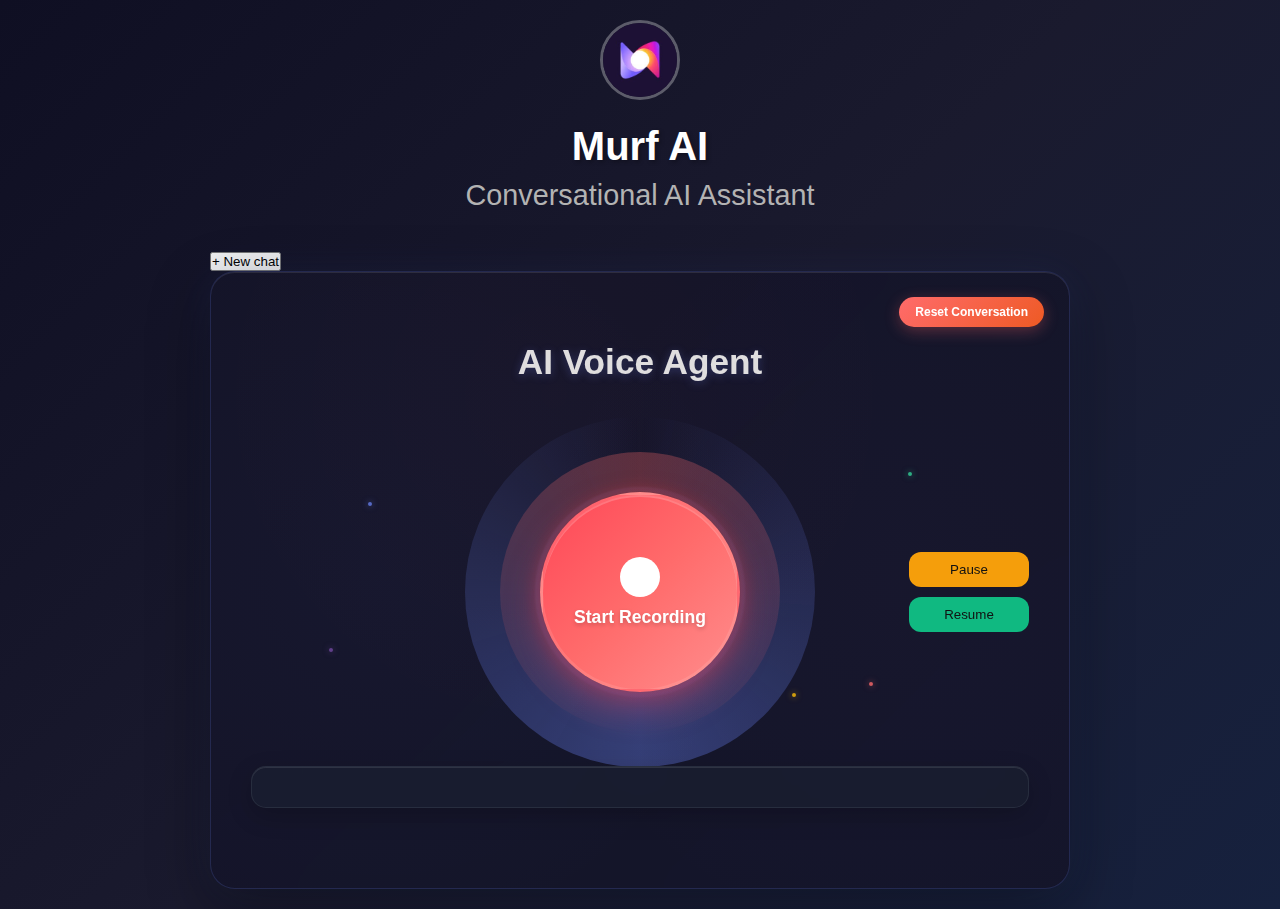
<file: index.html>
<!DOCTYPE html>
<html lang="en">
<head>
    <meta charset="UTF-8">

    <meta name="viewport" content="width=device-width, initial-scale=1.0">
    <title>Task-12 Murf AI 30-Day Challenge</title>
    <link rel="icon" href="static/logo.jpeg" type="image/jpeg">
    <link rel="stylesheet" href="static/styles.css">
</head>
<body>
    <div class="container app-layout">
        <header>
            <img src="static/logo.jpeg" alt="Murf AI Logo" class="logo">
            <h1>Murf AI</h1>
            <h2>Conversational AI Assistant</h2>
            <!-- <p> </p> -->
        </header>
        
        <div class="content">
            <!-- Sidebar: ChatGPT-like sessions list -->
            <aside class="sidebar" id="sidebar">
                <div class="sidebar-header">
                    <button id="newChatBtn" class="new-chat-btn" type="button">+ New chat</button>
                </div>
                <nav id="sessionsList" class="sessions-list">
                    <!-- Sessions rendered here -->
                </nav>
            </aside>

            <main class="main-pane">
            <div class="voice-agent">
                <div class="reset-container">
                    <button id="resetBtn" class="reset-button" type="button">
                        <span class="reset-text">Reset Conversation</span>
                    </button>
                </div>
                <h1>AI Voice Agent</h1>
                <div class="main-controls" style="position: relative; display: flex; justify-content: center; align-items: center; margin-bottom: 24px; min-height: 300px;">
                    <div class="particle"></div>
                    <div class="particle"></div>
                    <div class="particle"></div>
                    <div class="particle"></div>
                    <div class="particle"></div>
                    <button id="recordBtn" class="record-button" type="button">
                        <div class="record-icon">
                            <div class="record-dot"></div>
                        </div>
                        <span class="record-text">Start Recording</span>
                    </button>
                    <div style="position: absolute; right: 0; top: 50%; transform: translateY(-50%); display:flex; flex-direction:column; gap:10px; align-items:center;">
                        <button id="pauseBtn" type="button" style="background:#f59e0b;color:#111;border:none;border-radius:12px;padding:10px 14px;cursor:pointer; min-width:120px;">Pause</button>
                        <button id="resumeBtn" type="button" style="background:#10b981;color:#111;border:none;border-radius:12px;padding:10px 14px;cursor:pointer; min-width:120px;">Resume</button>
                    </div>
                </div>
                <div class="recording-indicator hidden" id="recordingIndicator">
                    <div class="recording-dot"></div>
                    <span id="recordingText">Recording in progress...</span>
                </div>
                <div class="processing-indicator hidden" id="processingIndicator">
                    <div class="spinner"></div>
                    <span id="processingText">Processing...</span>
                </div>
                
                <!-- Chat Container for conversation history -->
                <div id="chatContainer"></div>
                
                
                <div id="transcribeContainer" class="hidden">
                    <button id="transcribeBtn" type="button" class="hidden-button">Re-process Echo</button>
                    <p id="transcribingStatus" class="hidden">Processing echo...</p>
                </div>
                <div id="transcriptionResult" class="result hidden">
                    <h3 id="resultTitle">What you said:</h3>
                    <p id="transcriptionText"></p>
                    <div id="llmResponseSection" class="hidden">
                        <h3>AI Response:</h3>
                        <p id="llmResponseText"></p>
                    </div>
                    <div id="chatInfo" class="hidden">
                        <p><small>Messages in conversation: <span id="messageCount">0</span></small></p>
                    </div>
                </div>
                
                <div id="error" class="error hidden">
                    <h3>Error</h3>
                    <p id="errorMessage"></p>
                </div>
            </div>

            </main>
        </div>
    </div>
    <script src="/static/script.js?v=3.2.0"></script>
</body>
</html>
</file>
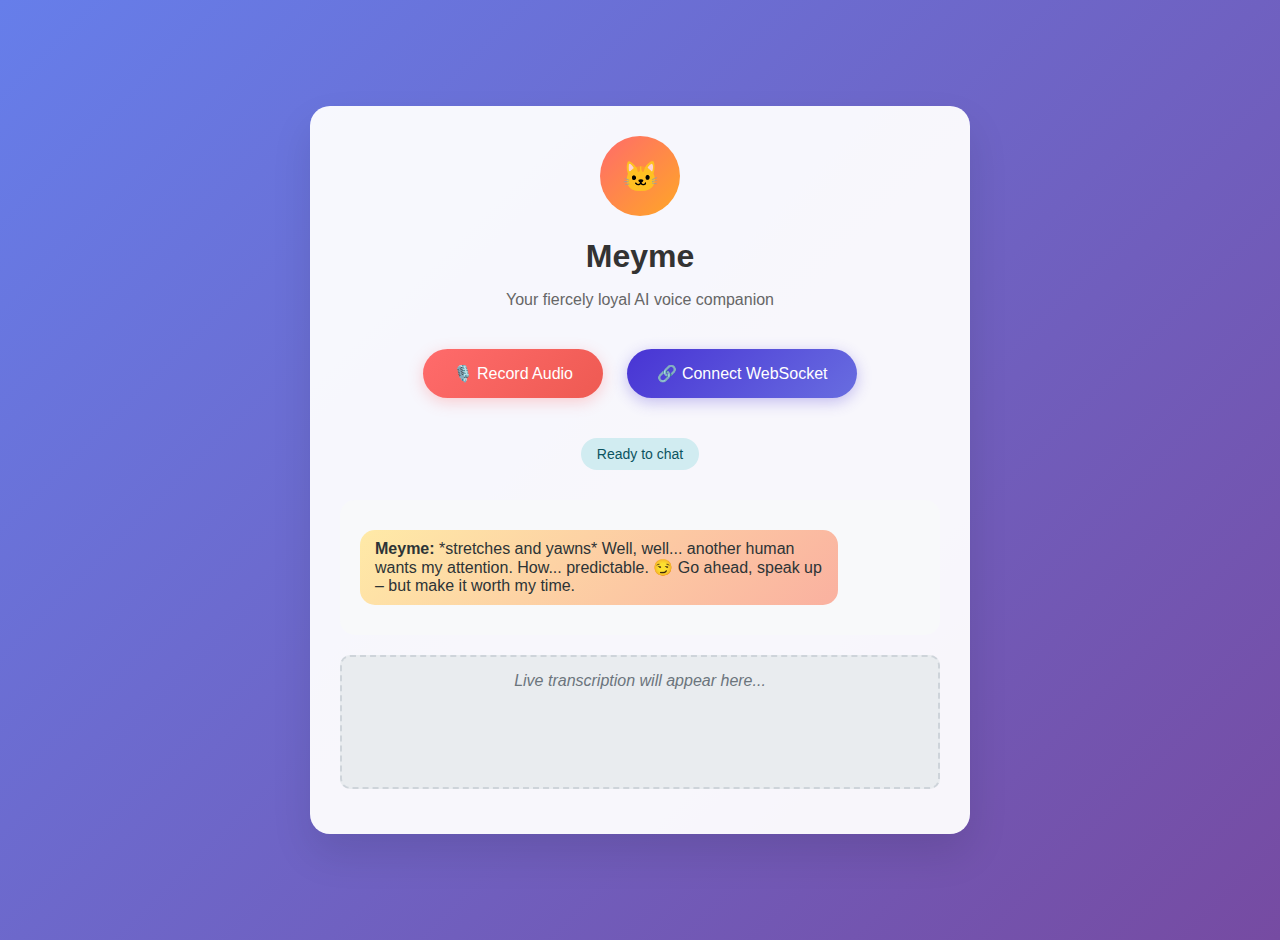
<file: templates/index.html>
<!DOCTYPE html>
<html lang="en">
<head>
    <meta charset="UTF-8">
    <meta name="viewport" content="width=device-width, initial-scale=1.0">
    <title>Meyme - AI Voice Agent</title>
    <style>
        body {
            font-family: -apple-system, BlinkMacSystemFont, 'Segoe UI', Roboto, sans-serif;
            background: linear-gradient(135deg, #667eea 0%, #764ba2 100%);
            margin: 0;
            padding: 20px;
            min-height: 100vh;
            display: flex;
            justify-content: center;
            align-items: center;
        }
        
        .container {
            background: rgba(255, 255, 255, 0.95);
            border-radius: 20px;
            padding: 30px;
            box-shadow: 0 20px 40px rgba(0,0,0,0.1);
            max-width: 600px;
            width: 100%;
            text-align: center;
        }
        
        .logo {
            width: 80px;
            height: 80px;
            background: linear-gradient(135deg, #ff6b6b, #ffa726);
            border-radius: 50%;
            margin: 0 auto 20px;
            display: flex;
            align-items: center;
            justify-content: center;
            font-size: 30px;
        }
        
        h1 {
            color: #333;
            margin-bottom: 10px;
            font-weight: 700;
        }
        
        .subtitle {
            color: #666;
            margin-bottom: 30px;
            font-size: 16px;
        }
        
        .audio-controls {
            margin: 20px 0;
        }
        
        .record-btn {
            background: linear-gradient(135deg, #ff6b6b, #ee5a52);
            color: white;
            border: none;
            border-radius: 50px;
            padding: 15px 30px;
            font-size: 16px;
            cursor: pointer;
            margin: 10px;
            transition: all 0.3s ease;
            box-shadow: 0 4px 15px rgba(255, 107, 107, 0.3);
        }
        
        .record-btn:hover {
            transform: translateY(-2px);
            box-shadow: 0 6px 20px rgba(255, 107, 107, 0.4);
        }
        
        .record-btn.recording {
            background: linear-gradient(135deg, #ff4757, #c44569);
            animation: pulse 1.5s infinite;
        }
        
        @keyframes pulse {
            0% { box-shadow: 0 4px 15px rgba(255, 107, 107, 0.3); }
            50% { box-shadow: 0 4px 25px rgba(255, 107, 107, 0.6); }
            100% { box-shadow: 0 4px 15px rgba(255, 107, 107, 0.3); }
        }
        
        .websocket-btn {
            background: linear-gradient(135deg, #4834d4, #686de0);
            color: white;
            border: none;
            border-radius: 50px;
            padding: 15px 30px;
            font-size: 16px;
            cursor: pointer;
            margin: 10px;
            transition: all 0.3s ease;
            box-shadow: 0 4px 15px rgba(72, 52, 212, 0.3);
        }
        
        .websocket-btn:hover {
            transform: translateY(-2px);
            box-shadow: 0 6px 20px rgba(72, 52, 212, 0.4);
        }
        
        .websocket-btn.connected {
            background: linear-gradient(135deg, #0be881, #00d2d3);
        }
        
        .chat-container {
            background: #f8f9fa;
            border-radius: 15px;
            padding: 20px;
            margin: 20px 0;
            max-height: 300px;
            overflow-y: auto;
            text-align: left;
        }
        
        .message {
            margin: 10px 0;
            padding: 10px 15px;
            border-radius: 15px;
            max-width: 80%;
        }
        
        .message.user {
            background: linear-gradient(135deg, #667eea, #764ba2);
            color: white;
            margin-left: auto;
        }
        
        .message.assistant {
            background: linear-gradient(135deg, #ffeaa7, #fab1a0);
            color: #2d3436;
        }
        
        .transcript-area {
            background: #e9ecef;
            border-radius: 10px;
            padding: 15px;
            margin: 15px 0;
            min-height: 100px;
            border: 2px dashed #ced4da;
            font-style: italic;
            color: #6c757d;
        }
        
        .status {
            margin: 10px 0;
            padding: 8px 16px;
            border-radius: 20px;
            font-size: 14px;
            display: inline-block;
        }
        
        .status.info {
            background: #d1ecf1;
            color: #0c5460;
        }
        
        .status.success {
            background: #d4edda;
            color: #155724;
        }
        
        .status.error {
            background: #f8d7da;
            color: #721c24;
        }
        
        .audio-player {
            margin: 15px 0;
            width: 100%;
        }
    </style>
</head>
<body>
    <div class="container">
        <div class="logo">🐱</div>
        <h1>Meyme</h1>
        <p class="subtitle">Your fiercely loyal AI voice companion</p>
        
        <div class="audio-controls">
            <button id="recordBtn" class="record-btn">🎙️ Record Audio</button>
            <button id="wsBtn" class="websocket-btn">🔗 Connect WebSocket</button>
        </div>
        
        <div id="status" class="status info">Ready to chat</div>
        
        <div id="chatContainer" class="chat-container">
            <div class="message assistant">
                <strong>Meyme:</strong> *stretches and yawns* Well, well... another human wants my attention. How... predictable. 😏 Go ahead, speak up – but make it worth my time.
            </div>
        </div>
        
        <div id="transcriptArea" class="transcript-area">
            Live transcription will appear here...
        </div>
        
        <audio id="audioPlayer" class="audio-player" controls style="display: none;"></audio>
    </div>

    <script>
        let isRecording = false;
        let mediaRecorder = null;
        let audioChunks = [];
        let websocket = null;
        let isWebSocketConnected = false;
        
        const recordBtn = document.getElementById('recordBtn');
        const wsBtn = document.getElementById('wsBtn');
        const status = document.getElementById('status');
        const chatContainer = document.getElementById('chatContainer');
        const transcriptArea = document.getElementById('transcriptArea');
        const audioPlayer = document.getElementById('audioPlayer');
        
        // Generate session ID
        const sessionId = 'session_' + Date.now();
        
        // Record Audio for Chat Pipeline
        recordBtn.addEventListener('click', async () => {
            if (!isRecording) {
                startRecording();
            } else {
                stopRecording();
            }
        });
        
        // WebSocket Connection
        wsBtn.addEventListener('click', () => {
            if (!isWebSocketConnected) {
                connectWebSocket();
            } else {
                disconnectWebSocket();
            }
        });
        
        async function startRecording() {
            try {
                const stream = await navigator.mediaDevices.getUserMedia({ audio: true });
                mediaRecorder = new MediaRecorder(stream);
                audioChunks = [];
                
                mediaRecorder.ondataavailable = (event) => {
                    audioChunks.push(event.data);
                };
                
                mediaRecorder.onstop = async () => {
                    const audioBlob = new Blob(audioChunks, { type: 'audio/webm' });
                    await sendAudioToChat(audioBlob);
                };
                
                mediaRecorder.start();
                isRecording = true;
                recordBtn.textContent = '⏹️ Stop Recording';
                recordBtn.classList.add('recording');
                updateStatus('Recording...', 'info');
                
            } catch (error) {
                console.error('Error starting recording:', error);
                updateStatus('Microphone access denied', 'error');
            }
        }
        
        function stopRecording() {
            if (mediaRecorder && isRecording) {
                mediaRecorder.stop();
                mediaRecorder.stream.getTracks().forEach(track => track.stop());
                isRecording = false;
                recordBtn.textContent = '🎙️ Record Audio';
                recordBtn.classList.remove('recording');
                updateStatus('Processing...', 'info');
            }
        }
        
        async function sendAudioToChat(audioBlob) {
            const formData = new FormData();
            formData.append('audio_file', audioBlob, 'audio.webm');
            
            try {
                updateStatus('Sending to Meyme...', 'info');
                
                const response = await fetch(`/agent/chat/${sessionId}`, {
                    method: 'POST',
                    body: formData
                });
                
                if (response.ok) {
                    const result = await response.json();
                    
                    // Add user message
                    addMessage('user', result.transcript || 'Audio processed');
                    
                    // Add Meyme's response
                    addMessage('assistant', result.text);
                    
                    // Play audio response
                    if (result.audio_url) {
                        playAudio(result.audio_url);
                    }
                    
                    updateStatus('Chat completed', 'success');
                    
                } else {
                    updateStatus('Chat failed', 'error');
                }
                
            } catch (error) {
                console.error('Chat error:', error);
                updateStatus('Connection error', 'error');
            }
        }
        
        function connectWebSocket() {
            const protocol = window.location.protocol === 'https:' ? 'wss:' : 'ws:';
            const wsUrl = `${protocol}//${window.location.host}/ws`;
            
            websocket = new WebSocket(wsUrl);
            
            websocket.onopen = async () => {
                isWebSocketConnected = true;
                wsBtn.textContent = '🔴 Disconnect';
                wsBtn.classList.add('connected');
                updateStatus('WebSocket connected - listening...', 'success');
                transcriptArea.innerHTML = 'Connected! Start speaking...';
                
                // Start audio streaming
                const stream = await navigator.mediaDevices.getUserMedia({ 
                    audio: { 
                        sampleRate: 16000,
                        channelCount: 1 
                    } 
                });
                
                const mediaRecorder = new MediaRecorder(stream);
                
                mediaRecorder.ondataavailable = (event) => {
                    if (websocket.readyState === WebSocket.OPEN && event.data.size > 0) {
                        websocket.send(event.data);
                    }
                };
                
                mediaRecorder.start(100); // Send data every 100ms
            };
            
            websocket.onmessage = (event) => {
                const data = JSON.parse(event.data);
                
                if (data.type === 'transcript') {
                    if (data.end_of_turn && data.transcript) {
                        transcriptArea.innerHTML = `<strong>Final:</strong> ${data.transcript}`;
                        addMessage('user', data.transcript);
                    } else if (data.transcript) {
                        transcriptArea.innerHTML = `<em>Speaking:</em> ${data.transcript}`;
                    }
                }
                
                if (data.type === 'turn_end') {
                    console.log('Turn ended with confidence:', data.confidence);
                    updateStatus(`Turn ended (${Math.round(data.confidence * 100)}% confidence)`, 'info');
                }
            };
            
            websocket.onclose = () => {
                isWebSocketConnected = false;
                wsBtn.textContent = '🔗 Connect WebSocket';
                wsBtn.classList.remove('connected');
                updateStatus('WebSocket disconnected', 'info');
                transcriptArea.innerHTML = 'Live transcription will appear here...';
            };
            
            websocket.onerror = (error) => {
                console.error('WebSocket error:', error);
                updateStatus('WebSocket error', 'error');
            };
        }
        
        function disconnectWebSocket() {
            if (websocket) {
                websocket.close();
            }
        }
        
        function addMessage(role, content) {
            const messageDiv = document.createElement('div');
            messageDiv.className = `message ${role}`;
            messageDiv.innerHTML = `<strong>${role === 'user' ? 'You' : 'Meyme'}:</strong> ${content}`;
            chatContainer.appendChild(messageDiv);
            chatContainer.scrollTop = chatContainer.scrollHeight;
        }
        
        function updateStatus(message, type) {
            status.textContent = message;
            status.className = `status ${type}`;
        }
        
        function playAudio(audioUrl) {
            audioPlayer.src = audioUrl;
            audioPlayer.style.display = 'block';
            audioPlayer.play().catch(console.error);
        }
    </script>
</body>
</html>
</file>
<file: static/styles.css>
* {
    margin: 0;
    padding: 0;
    box-sizing: border-box;
}

body {
    font-family: 'Inter', -apple-system, BlinkMacSystemFont, 'Segoe UI', Roboto, sans-serif;
    background: linear-gradient(135deg, #0f0f23 0%, #1a1a2e 50%, #16213e 100%);
    min-height: 100vh;
    color: #e0e0e0;
    overflow-x: hidden;
}

.container {
    max-width: 900px;
    margin: 0 auto;
    padding: 20px;
    width: 100%;
    box-sizing: border-box;
}

header {
    text-align: center;
    margin-bottom: 40px;
    color: white;
}

.logo {
    width: 80px;
    height: 80px;
    border-radius: 50%;
    margin-bottom: 20px;
    border: 3px solid rgba(255, 255, 255, 0.3);
}

header h1 {
    font-size: 2.5rem;
    margin-bottom: 10px;
    text-shadow: 2px 2px 4px rgba(0, 0, 0, 0.3);
}

header h2 {
    font-size: 1.8rem;
    margin-bottom: 10px;
    color: #b3b3b3;
    font-weight: 400;
}

header p {
    font-size: 1.2rem;
    opacity: 0.9;
}

main {
    display: grid;
    grid-template-columns: 1fr;
    gap: 30px;
}

.voice-agent {
    background: rgba(20, 20, 40, 0.85);
    backdrop-filter: blur(20px);
    padding: 50px 40px 60px 40px;
    min-height: 600px;
    border-radius: 25px;
    box-shadow: 
        0 20px 60px rgba(0, 0, 0, 0.4),
        0 0 40px rgba(102, 126, 234, 0.1),
        inset 0 1px 0 rgba(255, 255, 255, 0.1);
    border: 1px solid rgba(102, 126, 234, 0.2);
    position: relative;
    overflow: hidden;
}

.voice-agent::before {
    content: '';
    position: absolute;
    top: 0;
    left: 0;
    right: 0;
    bottom: 0;
    background: 
        radial-gradient(circle at 20% 50%, rgba(102, 126, 234, 0.03) 0%, transparent 50%),
        radial-gradient(circle at 80% 50%, rgba(118, 75, 162, 0.03) 0%, transparent 50%),
        radial-gradient(circle at 40% 20%, rgba(255, 107, 107, 0.02) 0%, transparent 50%);
    animation: bgPulse 8s ease-in-out infinite;
    pointer-events: none;
}

.voice-agent h1 {
    text-align: center;
    margin-bottom: 40px;
    margin-top: 20px;
    color: #e0e0e0;
    font-size: 2.2rem;
    font-weight: 600;
    text-shadow: 0 2px 10px rgba(102, 126, 234, 0.3);
}

/* Reset Button */
.reset-container {
    position: absolute;
    top: 25px;
    right: 25px;
    z-index: 10;
}

.reset-button {
    display: flex;
    align-items: center;
    gap: 8px;
    background: linear-gradient(135deg, #ff6b6b, #ee5a24);
    border: none;
    border-radius: 25px;
    padding: 8px 16px;
    color: white;
    font-size: 12px;
    font-weight: 500;
    cursor: pointer;
    transition: all 0.3s ease;
    box-shadow: 0 4px 15px rgba(255, 107, 107, 0.3);
    backdrop-filter: blur(10px);
}

.reset-button:hover {
    transform: translateY(-2px);
    box-shadow: 0 6px 20px rgba(255, 107, 107, 0.4);
    background: linear-gradient(135deg, #ee5a24, #ff6b6b);
}

.reset-button:active {
    transform: translateY(0);
    box-shadow: 0 2px 10px rgba(255, 107, 107, 0.3);
}

.reset-icon {
    font-size: 14px;
    animation: resetRotate 2s ease-in-out infinite;
}

@keyframes resetRotate {
    0%, 80%, 100% { transform: rotate(0deg); }
    10%, 30% { transform: rotate(-10deg); }
    20% { transform: rotate(10deg); }
}

.reset-text {
    font-weight: 600;
}

/* Main Record Button with Particle Animation */
.main-controls {
    display: flex;
    justify-content: center;
    margin: 60px 0;
    position: relative;
}

/* Animated particle rings around record button */
.main-controls::before {
    content: '';
    position: absolute;
    top: 50%;
    left: 50%;
    width: 350px;
    height: 350px;
    transform: translate(-50%, -50%);
    border-radius: 50%;
    background: 
        radial-gradient(circle, transparent 40%, rgba(102, 126, 234, 0.1) 41%, rgba(102, 126, 234, 0.1) 42%, transparent 43%),
        conic-gradient(from 0deg, transparent, rgba(102, 126, 234, 0.4), transparent);
    animation: particleOrbit 10s linear infinite;
    pointer-events: none;
    z-index: 0;
}

.main-controls::after {
    content: '';
    position: absolute;
    top: 50%;
    left: 50%;
    width: 280px;
    height: 280px;
    transform: translate(-50%, -50%);
    border-radius: 50%;
    background: conic-gradient(from 180deg, transparent, rgba(255, 107, 107, 0.3), transparent);
    animation: particleOrbit 8s linear infinite reverse;
    pointer-events: none;
    z-index: 0;
}

.record-button {
    background: linear-gradient(135deg, #ff4757, #ff6b6b, #ff8e8e);
    border: none;
    width: 200px;
    height: 200px;
    border-radius: 50%;
    cursor: pointer;
    display: flex;
    flex-direction: column;
    align-items: center;
    justify-content: center;
    transition: all 0.3s ease;
    box-shadow: 
        0 15px 35px rgba(255, 71, 87, 0.4),
        0 0 20px rgba(255, 71, 87, 0.2),
        inset 0 2px 0 rgba(255, 255, 255, 0.2);
    position: relative;
    overflow: hidden;
    z-index: 2;
    border: 3px solid rgba(255, 255, 255, 0.1);
}

.record-button::before {
    content: '';
    position: absolute;
    top: -3px;
    left: -3px;
    right: -3px;
    bottom: -3px;
    border-radius: 50%;
    background: conic-gradient(
        from 0deg,
        rgba(102, 126, 234, 0.6),
        rgba(255, 107, 107, 0.6),
        rgba(118, 75, 162, 0.6),
        rgba(102, 126, 234, 0.6)
    );
    animation: buttonBorder 3s linear infinite;
    opacity: 0;
    transition: opacity 0.3s ease;
    z-index: -1;
}

.record-button:hover::before {
    opacity: 1;
}

.record-button:hover {
    transform: scale(1.05);
    box-shadow: 0 20px 40px rgba(255, 107, 107, 0.5);
}

.record-button.recording {
    background: linear-gradient(135deg, #10b981, #34d399, #6ee7b7);
    animation: pulse 2s infinite;
    box-shadow: 
        0 15px 35px rgba(52, 211, 153, 0.5),
        0 0 30px rgba(52, 211, 153, 0.3),
        inset 0 2px 0 rgba(255, 255, 255, 0.3);
}

.record-button.recording::before {
    opacity: 1;
    background: conic-gradient(
        from 0deg,
        rgba(16, 185, 129, 0.8),
        rgba(52, 211, 153, 0.8),
        rgba(110, 231, 183, 0.8),
        rgba(16, 185, 129, 0.8)
    );
}

.record-icon {
    margin-bottom: 10px;
}

.record-dot {
    width: 40px;
    height: 40px;
    background: white;
    border-radius: 50%;
    transition: all 0.3s ease;
}

.record-button.recording .record-dot {
    border-radius: 8px;
    animation: recordingPulse 1.5s infinite;
}

.record-text {
    color: white;
    font-size: 1.1rem;
    font-weight: 600;
    text-shadow: 0 2px 4px rgba(0, 0, 0, 0.2);
}

/* Floating particle dots */
.main-controls .particle {
    position: absolute;
    width: 4px;
    height: 4px;
    background: rgba(102, 126, 234, 0.8);
    border-radius: 50%;
    box-shadow: 0 0 6px rgba(102, 126, 234, 0.6);
}

.main-controls .particle:nth-child(1) {
    top: 20%;
    left: 15%;
    animation: floatParticle1 6s ease-in-out infinite;
    animation-delay: 0s;
}

.main-controls .particle:nth-child(2) {
    top: 80%;
    right: 20%;
    background: rgba(255, 107, 107, 0.8);
    box-shadow: 0 0 6px rgba(255, 107, 107, 0.6);
    animation: floatParticle2 7s ease-in-out infinite;
    animation-delay: 1s;
}

.main-controls .particle:nth-child(3) {
    bottom: 30%;
    left: 10%;
    background: rgba(118, 75, 162, 0.8);
    box-shadow: 0 0 6px rgba(118, 75, 162, 0.6);
    animation: floatParticle3 8s ease-in-out infinite;
    animation-delay: 2s;
}

.main-controls .particle:nth-child(4) {
    top: 10%;
    right: 15%;
    background: rgba(52, 211, 153, 0.8);
    box-shadow: 0 0 6px rgba(52, 211, 153, 0.6);
    animation: floatParticle1 5s ease-in-out infinite reverse;
    animation-delay: 3s;
}

.main-controls .particle:nth-child(5) {
    bottom: 15%;
    right: 30%;
    background: rgba(255, 193, 7, 0.8);
    box-shadow: 0 0 6px rgba(255, 193, 7, 0.6);
    animation: floatParticle2 6.5s ease-in-out infinite;
    animation-delay: 0.5s;
}

/* Recording and Processing Indicators */
.recording-indicator {
    text-align: center;
    margin: 20px 0;
    padding: 20px;
    background: rgba(16, 185, 129, 0.15);
    border-radius: 15px;
    border: 2px solid rgba(16, 185, 129, 0.3);
    backdrop-filter: blur(10px);
    box-shadow: 0 8px 25px rgba(16, 185, 129, 0.1);
}

.recording-indicator .recording-dot {
    width: 12px;
    height: 12px;
    background: #10b981;
    border-radius: 50%;
    display: inline-block;
    margin-right: 10px;
    animation: blink 1s infinite;
    box-shadow: 0 0 10px rgba(16, 185, 129, 0.6);
}

#recordingText {
    color: #34d399;
    font-weight: 600;
    font-size: 1.1rem;
    text-shadow: 0 2px 4px rgba(16, 185, 129, 0.3);
}

.processing-indicator {
    text-align: center;
    margin: 20px 0;
    padding: 20px;
    background: rgba(102, 126, 234, 0.15);
    border-radius: 15px;
    border: 2px solid rgba(102, 126, 234, 0.3);
    backdrop-filter: blur(10px);
    box-shadow: 0 8px 25px rgba(102, 126, 234, 0.1);
}

.processing-indicator .spinner {
    width: 40px;
    height: 40px;
    border: 4px solid rgba(102, 126, 234, 0.3);
    border-top: 4px solid #667eea;
    border-radius: 50%;
    animation: spin 1s linear infinite;
    display: inline-block;
    margin-bottom: 10px;
}

#processingText {
    color: #667eea;
    font-weight: 600;
    font-size: 1.1rem;
    display: block;
    text-shadow: 0 2px 4px rgba(102, 126, 234, 0.3);
}

/* Chat Container and Messages */
#chatContainer {
    max-height: 300px;
    overflow-y: auto;
    padding: 20px;
    margin: 20px 0;
    background: rgba(31, 41, 55, 0.4);
    border-radius: 15px;
    border: 1px solid rgba(75, 85, 99, 0.3);
    backdrop-filter: blur(20px);
    box-shadow: 
        0 8px 25px rgba(0, 0, 0, 0.2),
        inset 0 1px 0 rgba(255, 255, 255, 0.1);
}

#chatContainer::-webkit-scrollbar {
    width: 8px;
}

#chatContainer::-webkit-scrollbar-track {
    background: rgba(31, 41, 55, 0.2);
    border-radius: 10px;
}

#chatContainer::-webkit-scrollbar-thumb {
    background: linear-gradient(135deg, #667eea, #764ba2);
    border-radius: 10px;
    border: 2px solid rgba(31, 41, 55, 0.2);
}

#chatContainer::-webkit-scrollbar-thumb:hover {
    background: linear-gradient(135deg, #764ba2, #667eea);
}

.message {
    margin-bottom: 15px;
    padding: 12px 16px;
    border-radius: 12px;
    font-size: 14px;
    line-height: 1.5;
    position: relative;
    max-width: 85%;
    word-wrap: break-word;
    animation: messageSlide 0.3s ease-out;
}

.message.user {
    background: linear-gradient(135deg, #667eea, #764ba2);
    color: white;
    margin-left: auto;
    text-align: right;
    box-shadow: 0 4px 12px rgba(102, 126, 234, 0.3);
}

.message.assistant {
    background: rgba(55, 65, 81, 0.6);
    color: #e5e7eb;
    border: 1px solid rgba(75, 85, 99, 0.4);
    backdrop-filter: blur(10px);
    box-shadow: 0 4px 12px rgba(0, 0, 0, 0.1);
}

/* Audio Container */
.audio-container {
    margin-top: 20px;
    padding: 20px;
    background: rgba(31, 41, 55, 0.3);
    border-radius: 15px;
    backdrop-filter: blur(10px);
    border: 1px solid rgba(75, 85, 99, 0.2);
    box-shadow: 0 4px 15px rgba(0, 0, 0, 0.05);
    transition: all 0.3s ease;
}

audio {
    width: 100%;
    margin: 15px 0;
    border-radius: 10px;
    background: rgba(55, 65, 81, 0.8);
}

/* Result and Error Sections */
.result {
    background: rgba(16, 185, 129, 0.1);
    border: 2px solid rgba(16, 185, 129, 0.3);
    border-radius: 15px;
    padding: 25px;
    margin: 20px 0;
    backdrop-filter: blur(10px);
    box-shadow: 0 8px 25px rgba(16, 185, 129, 0.1);
}

.result h3 {
    color: #34d399;
    margin-bottom: 15px;
    text-shadow: 0 2px 4px rgba(16, 185, 129, 0.3);
}

.result p, .result #transcriptionText, .result #llmResponseText {
    color: #e0e0e0;
    line-height: 1.6;
    font-size: 1.1rem;
}

#llmResponseSection {
    margin-top: 20px;
    padding: 20px;
    background: rgba(59, 130, 246, 0.05);
    border-radius: 12px;
    border-left: 4px solid #3b82f6;
}

#llmResponseSection h3 {
    color: #1e40af;
    margin-bottom: 12px;
    font-size: 1.1rem;
    font-weight: 600;
    display: flex;
    align-items: center;
    gap: 8px;
}

#llmResponseSection h3::before {
    content: '🤖';
    font-size: 1rem;
}

#chatInfo {
    color: #9ca3af;
    font-size: 14px;
    text-align: center;
    padding: 15px;
    background: rgba(31, 41, 55, 0.3);
    border-radius: 12px;
    margin: 10px 0;
    border: 1px solid rgba(75, 85, 99, 0.2);
    backdrop-filter: blur(10px);
}

#chatInfo p {
    margin: 5px 0;
    color: #d1d5db;
    font-weight: 500;
}

#chatInfo small {
    color: #9ca3af;
    font-size: 12px;
    opacity: 0.8;
}

.error {
    background: rgba(239, 68, 68, 0.1);
    border: 2px solid rgba(239, 68, 68, 0.3);
    border-radius: 15px;
    padding: 25px;
    margin: 20px 0;
    backdrop-filter: blur(10px);
    box-shadow: 0 8px 25px rgba(239, 68, 68, 0.1);
}

.error h3 {
    color: #f87171;
    margin-bottom: 15px;
    text-shadow: 0 2px 4px rgba(239, 68, 68, 0.3);
}

.error p {
    color: #fca5a5;
    line-height: 1.6;
    font-size: 1.1rem;
}

/* Utility Classes */
.hidden {
    display: none;
}

.hidden-button {
    display: none !important;
}

/* Animation Keyframes */
@keyframes spin {
    0% { transform: rotate(0deg); }
    100% { transform: rotate(360deg); }
}

@keyframes particleOrbit {
    0% {
        transform: translate(-50%, -50%) rotate(0deg);
    }
    100% {
        transform: translate(-50%, -50%) rotate(360deg);
    }
}

@keyframes buttonBorder {
    0% {
        transform: rotate(0deg);
    }
    100% {
        transform: rotate(360deg);
    }
}

@keyframes bgPulse {
    0%, 100% {
        opacity: 0.3;
    }
    50% {
        opacity: 0.6;
    }
}

@keyframes pulse {
    0% {
        box-shadow: 0 15px 35px rgba(52, 211, 153, 0.4);
    }
    50% {
        box-shadow: 0 20px 45px rgba(52, 211, 153, 0.6), 0 0 0 10px rgba(52, 211, 153, 0.2);
    }
    100% {
        box-shadow: 0 15px 35px rgba(52, 211, 153, 0.4);
    }
}

@keyframes recordingPulse {
    0% {
        transform: scale(1);
        opacity: 1;
    }
    50% {
        transform: scale(1.2);
        opacity: 0.7;
    }
    100% {
        transform: scale(1);
        opacity: 1;
    }
}

@keyframes blink {
    0%, 50% {
        opacity: 1;
    }
    51%, 100% {
        opacity: 0.3;
    }
}

@keyframes messageSlide {
    from {
        opacity: 0;
        transform: translateY(10px);
    }
    to {
        opacity: 1;
        transform: translateY(0);
    }
}

@keyframes floatParticle1 {
    0%, 100% {
        transform: translateY(0px) translateX(0px);
        opacity: 0.7;
    }
    25% {
        transform: translateY(-20px) translateX(15px);
        opacity: 1;
    }
    50% {
        transform: translateY(-10px) translateX(-10px);
        opacity: 0.8;
    }
    75% {
        transform: translateY(15px) translateX(20px);
        opacity: 0.9;
    }
}

@keyframes floatParticle2 {
    0%, 100% {
        transform: translateY(0px) translateX(0px) scale(1);
        opacity: 0.6;
    }
    33% {
        transform: translateY(25px) translateX(-15px) scale(1.2);
        opacity: 1;
    }
    66% {
        transform: translateY(-15px) translateX(10px) scale(0.8);
        opacity: 0.8;
    }
}

@keyframes floatParticle3 {
    0%, 100% {
        transform: translateY(0px) translateX(0px) rotate(0deg);
        opacity: 0.5;
    }
    20% {
        transform: translateY(-15px) translateX(25px) rotate(72deg);
        opacity: 0.9;
    }
    40% {
        transform: translateY(10px) translateX(-20px) rotate(144deg);
        opacity: 1;
    }
    60% {
        transform: translateY(-10px) translateX(15px) rotate(216deg);
        opacity: 0.8;
    }
    80% {
        transform: translateY(20px) translateX(-10px) rotate(288deg);
        opacity: 0.7;
    }
}

/* Responsive Design */
@media (max-width: 768px) {
    .container {
        padding: 15px;
    }
    
    header h1 {
        font-size: 2rem;
    }
    
    .voice-agent {
        padding: 30px 20px;
    }
    
    .record-button {
        width: 160px;
        height: 160px;
    }
    
    .main-controls::before {
        width: 280px;
        height: 280px;
    }
    
    .main-controls::after {
        width: 220px;
        height: 220px;
    }
}

@media (max-width: 480px) {
    .record-button {
        width: 140px;
        height: 140px;
    }
    
    .record-text {
        font-size: 1rem;
    }
    
    .main-controls::before {
        width: 240px;
        height: 240px;
    }
    
    .main-controls::after {
        width: 180px;
        height: 180px;
    }
}

@keyframes fadeIn {
    from {
        opacity: 0;
        transform: translateY(-10px);
    }
    to {
        opacity: 1;
        transform: translateY(0);
    }
}
</file>
